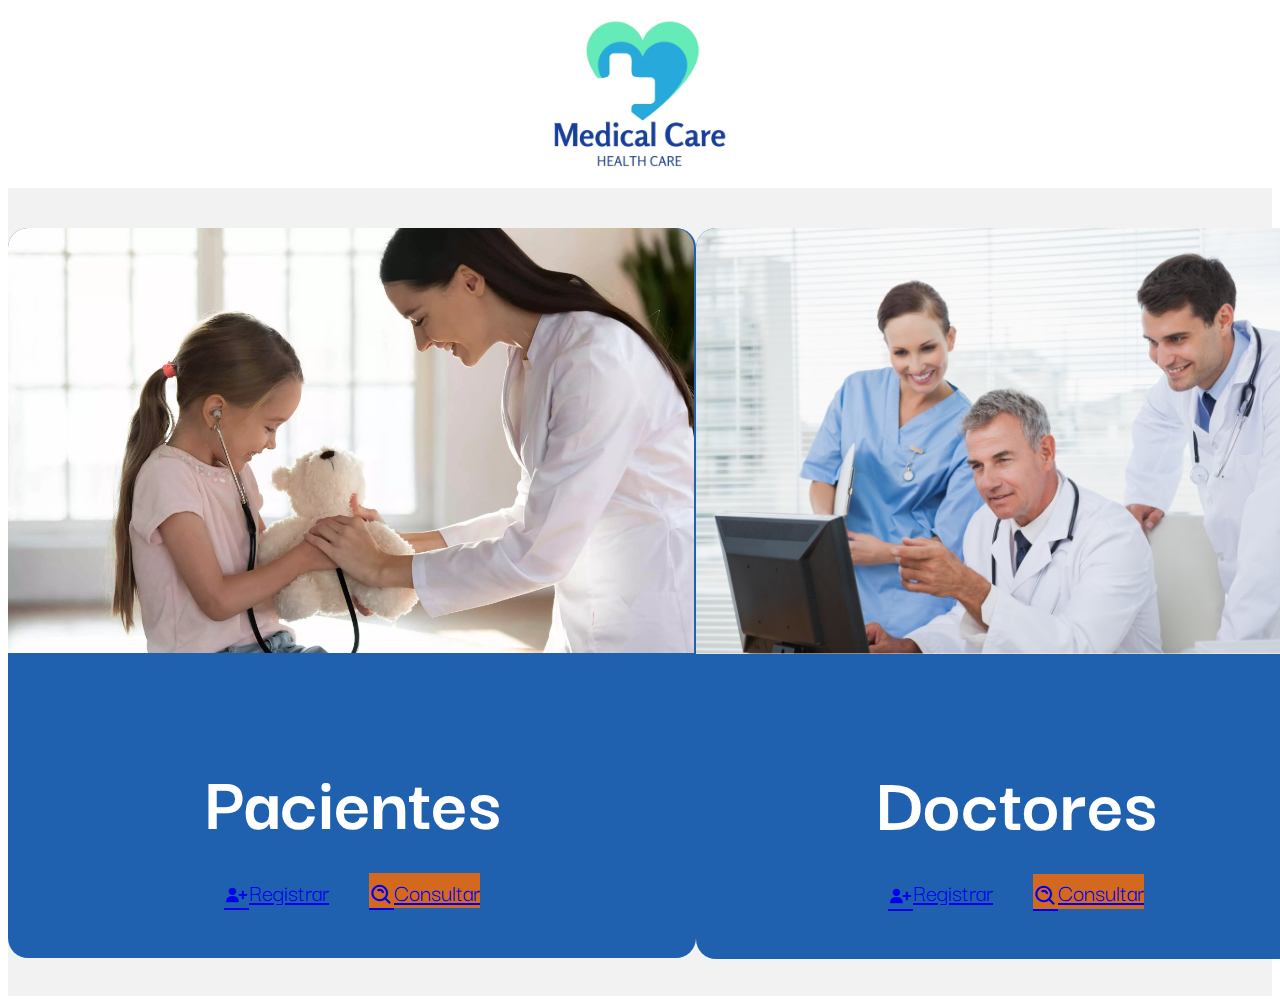
<file: index.html>
<!DOCTYPE html>
<html lang="en">
<head>
    <meta charset="UTF-8">
    <meta http-equiv="X-UA-Compatible" content="IE=edge">
    <meta name="viewport" content="width=device-width, initial-scale=1.0">
    <title>Pagina Principal</title>
    <link rel="stylesheet" href="css/style.css">
    <link href="https://cdn.jsdelivr.net/npm/bootstrap@5.3.0/dist/css/bootstrap.min.css" rel="stylesheet" integrity="sha384-9ndCyUaIbzAi2FUVXJi0CjmCapSmO7SnpJef0486qhLnuZ2cdeRhO02iuK6FUUVM" crossorigin="anonymous">
    <link href='https://unpkg.com/boxicons@2.1.4/css/boxicons.min.css' rel='stylesheet'>


</head>
<body>
    <header>
        <a href="index.html"><img src="imagenes/logo.jpg" alt="Logo" height="180px" class="logo"></a>
    </header>
    <main>
        <div class="carta" style="padding: 0;"> 
            <div class="card" style="width: 43rem; border-radius: 20px;">
                
                <div class="card-body" style="padding: 0; margin: 0; background-color: #1F61AF; border-radius: 20px;">
                    <img src="imagenes/paciente-pediatrico.webp" alt="" height="425px" style="padding: 0; margin-top: 0; border-radius: 20px 20px 0 0;">
                    <h2 class="card-title" style="color: white;"> Pacientes</h2>
                    <div class="botones">
                    <a href="registrar-personas.html" class="btn btn-success" style="font-size: 25px;"> <i class='bx bxs-user-plus'></i> Registrar</a>
                    <a href="personas.html" class="btn btn-primary" style="font-size: 25px; background-color:chocolate;"> <i class='bx bx-search-alt'></i> Consultar</a>
                    </div>
                    </div>
                </div>
            </div>
        </div>
        <div class="carta" style="padding: 0;"> 
        <div class="card" style="width: 40rem; border-radius: 20px;">
            <div class="card-body" style="padding: 0; margin: 0; background-color: #1F61AF; border-radius: 20px;">
                <img src="imagenes/doctores.jpg" alt="" height="425.5px" style="border-radius: 20px 20px 0 0; padding: 0; margin: 0;">
                <h2 class="card-title" style="color: white;">Doctores</h2>
                <div class="botones">
                <a href="registrar-doctores.html" class="btn btn-success" style="font-size: 25px; " > <i class='bx bxs-user-plus'></i> Registrar</a>
                <a href="doctores.html" class="btn btn-primary" style="font-size: 25px; background-color:chocolate;"> <i class='bx bx-search-alt'></i> Consultar</a>
                </div>
                </div>
            </div>
        </div>
    </div>
        

        
    </main>
</body>
</html>
</file>
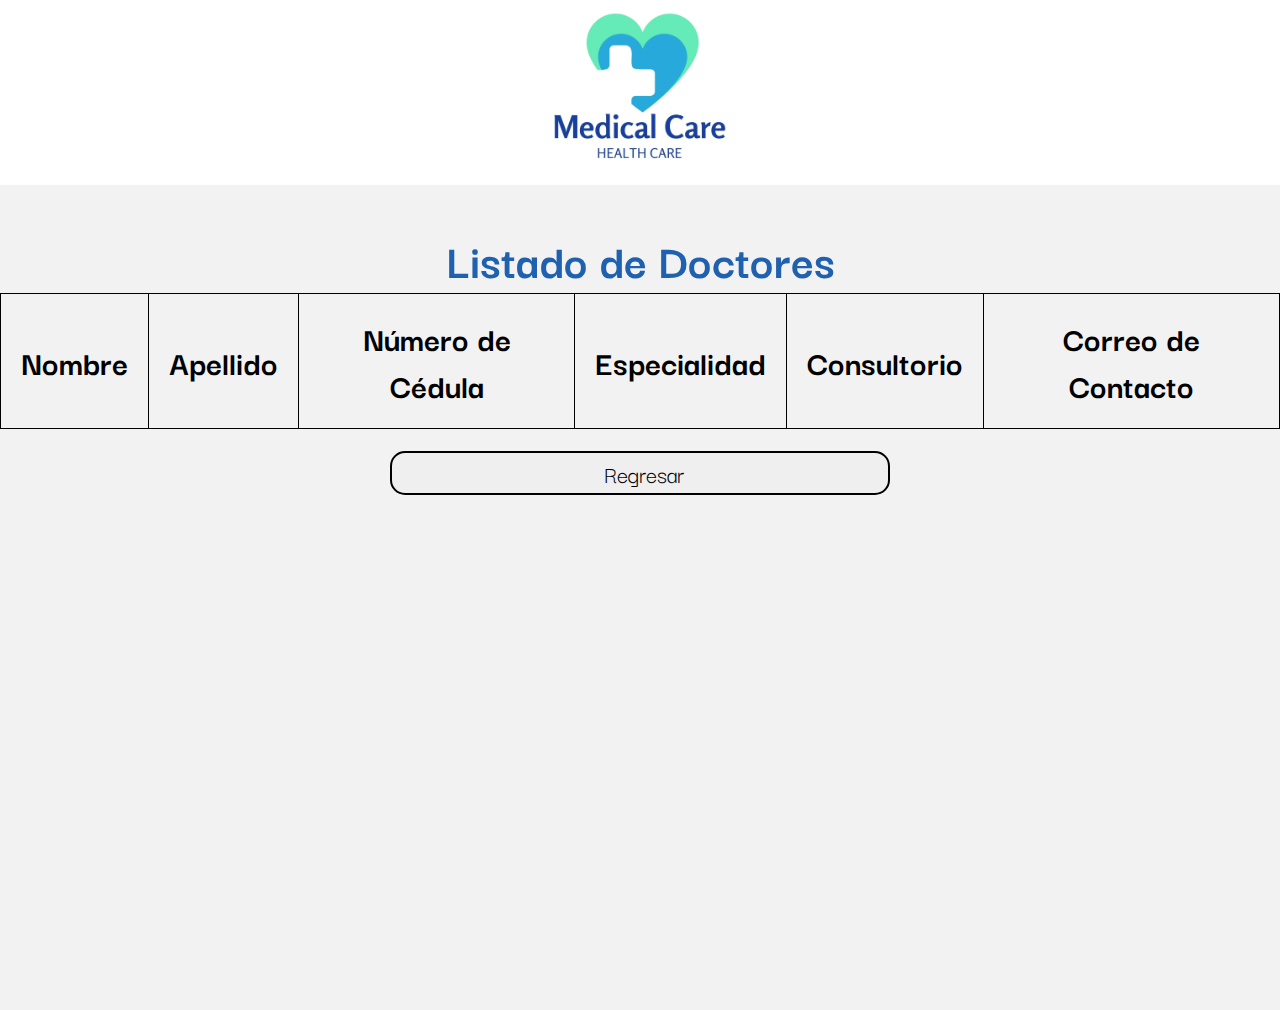
<file: doctores.html>
<!DOCTYPE html>
<html lang="en">
<head>
    <meta charset="UTF-8">
    <meta http-equiv="X-UA-Compatible" content="IE=edge">
    <meta name="viewport" content="width=device-width, initial-scale=1.0">
    <title>Doctores</title>
    <link rel="stylesheet" href="css/consultarD.css">
    <link href="https://cdn.jsdelivr.net/npm/bootstrap@5.3.0/dist/css/bootstrap.min.css" rel="stylesheet" integrity="sha384-9ndCyUaIbzAi2FUVXJi0CjmCapSmO7SnpJef0486qhLnuZ2cdeRhO02iuK6FUUVM" crossorigin="anonymous">
    <link href='https://unpkg.com/boxicons@2.1.4/css/boxicons.min.css' rel='stylesheet'>

</head>
<body>
    <header>
        <a href="index.html"><img src="imagenes/logo.jpg" alt="Logo" height="180px" class="logo"></a>
    </header>
    <main>
        <h2 style="font-size: 50px; color: #1F61AF; ">Listado de Doctores</h2>
        <div class="tabla">
        <table id="tabla-doctores">
            <thead>
                <tr>
                    <th>Nombre</th>
                    <th>Apellido</th>
                    <th>Número de Cédula</th>
                    <th>Especialidad</th>
                    <th>Consultorio</th>
                    <th>Correo de Contacto</th>
                </tr>
            </thead>
            <tbody>

            </tbody>
        </table>
        </div>
        <br>
        <input type="button" value="Regresar" id="regresar" style="font-size: 25px;">

    </main>
    <script src="regresar.js"></script>
    <script src="doctores.js"></script>
</body>
</html>
</file>
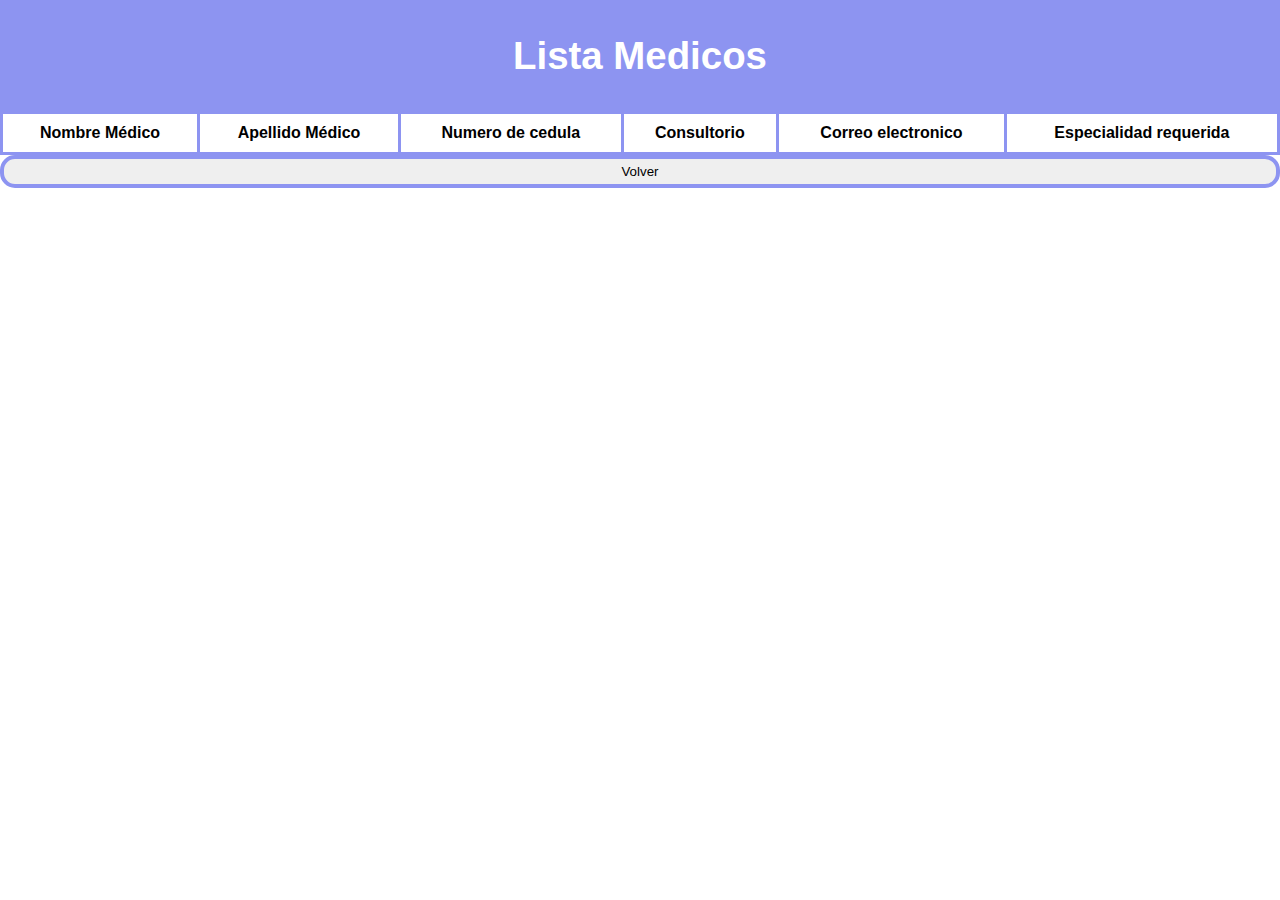
<file: listamedicos.html>
<!DOCTYPE html>
<html lang="en">
<head>
    <meta charset="UTF-8">
    <meta http-equiv="X-UA-Compatible" content="IE=edge">
    <meta name="viewport" content="width=device-width, initial-scale=1.0">
    <title>Lista Medicos</title>
    <link rel="stylesheet" href="style.css">
</head>
<body>
    <header>
        <h1>Lista Medicos</h1>
    </header>
<table id="lista-medicos">
    <thead>
        <tr>
            <th>Nombre Médico</th>
            <th>Apellido Médico</th>                    
            <th>Numero de cedula</th>
            <th>Consultorio</th>
            <th>Correo electronico</th>
            <th>Especialidad requerida</th>
        </tr>
    </thead>
    <tbody>

    </tbody>
</table>
    <div>
        <input id="volver" type="reset" value="Volver">
    </div>
    <script src="Js/volver.js"></script>
    <script src="./Js/listarmedicos.js"></script>
</body>
</html>
</file>
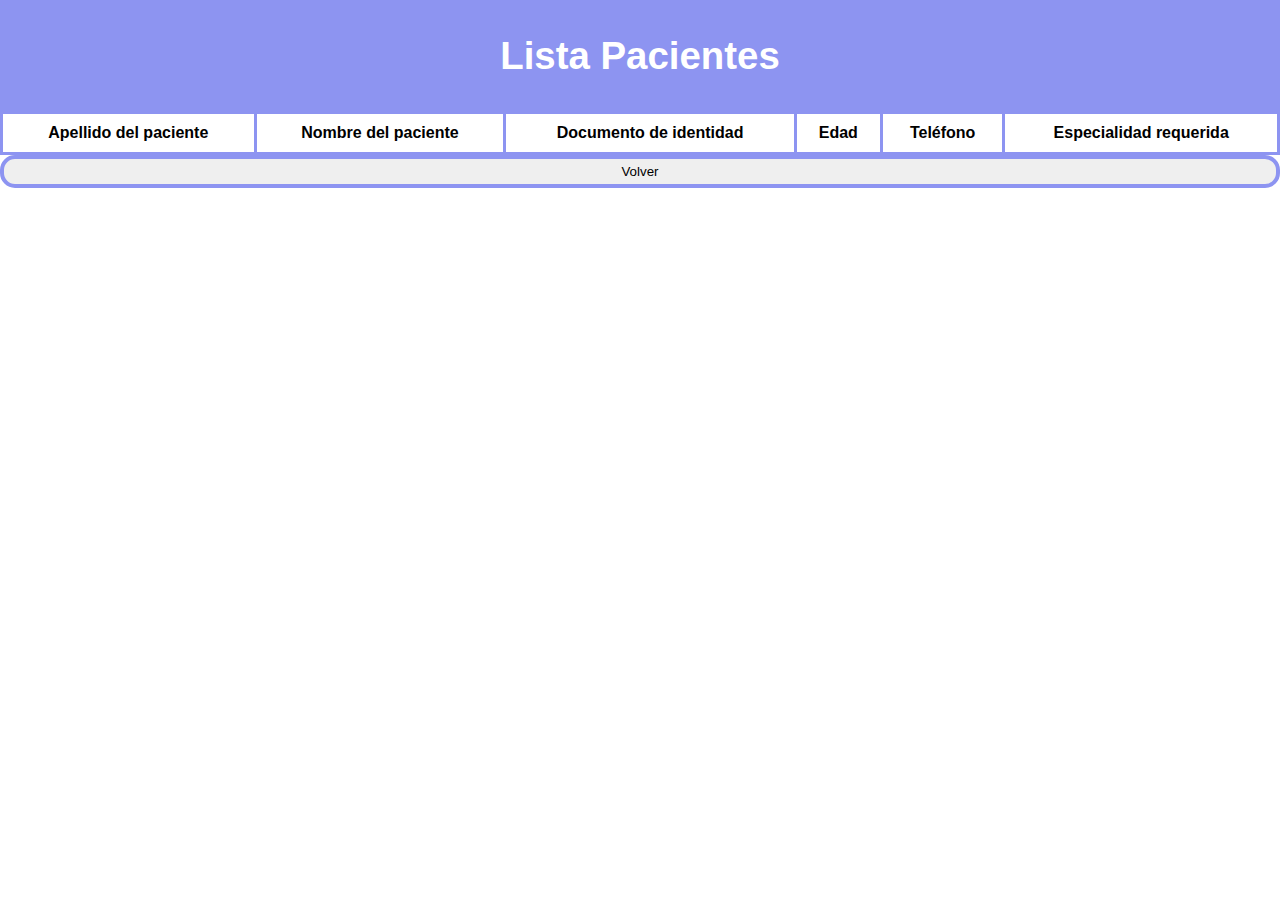
<file: listapaciente.html>
<!DOCTYPE html>
<html lang="en">
<head>
    <meta charset="UTF-8">
    <meta http-equiv="X-UA-Compatible" content="IE=edge">
    <meta name="viewport" content="width=device-width, initial-scale=1.0">
    <title>Lista Paciente</title>
    <link rel="stylesheet" href="style.css">
</head>
<body>
    <header>
        <h1>Lista Pacientes</h1>
    </header>
<table id="lista-pacientes">
    <thead>
        <tr>
            <th>Apellido del paciente</th>
            <th>Nombre del paciente</th>                    
            <th>Documento de identidad</th>
            <th>Edad</th>
            <th>Teléfono</th>
            <th>Especialidad requerida</th>
        </tr>
    </thead>
    <tbody>

    </tbody>
</table>
    <div>
        <input id="volver" type="reset" value="Volver">
    </div>
    <script src="Js/volver.js"></script>
    <script src="./Js/listarpacientes.js"></script>
</body>
</html>
</file>
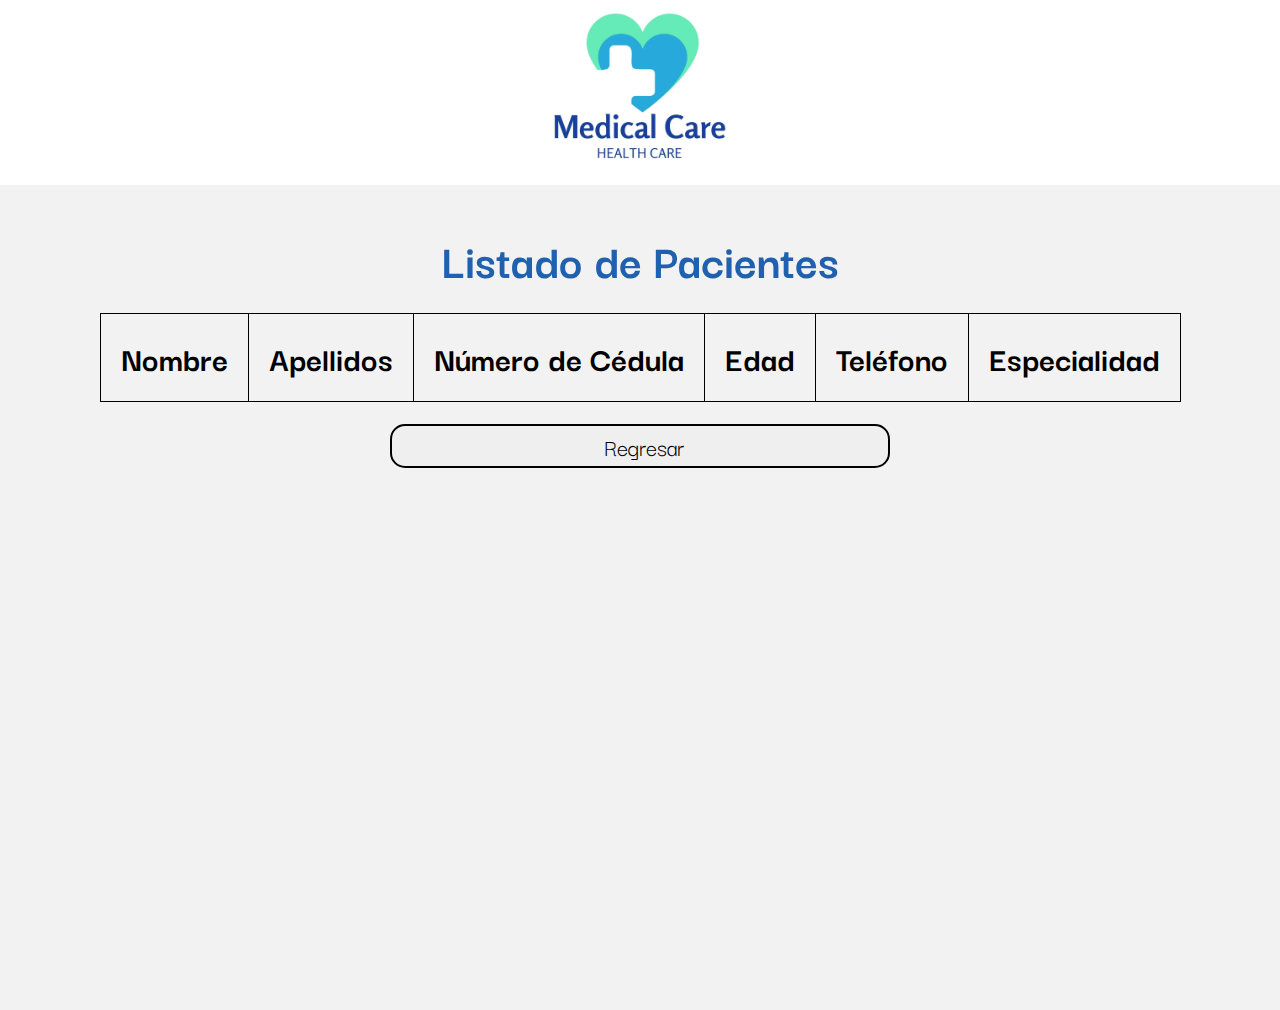
<file: personas.html>
<!DOCTYPE html>
<html lang="en">
<head>
    <meta charset="UTF-8">
    <meta http-equiv="X-UA-Compatible" content="IE=edge">
    <meta name="viewport" content="width=device-width, initial-scale=1.0">
    <title>Pacientes</title>
    <link rel="stylesheet" href="css/consultarP.css">
    <link href="https://cdn.jsdelivr.net/npm/bootstrap@5.3.0/dist/css/bootstrap.min.css" rel="stylesheet" integrity="sha384-9ndCyUaIbzAi2FUVXJi0CjmCapSmO7SnpJef0486qhLnuZ2cdeRhO02iuK6FUUVM" crossorigin="anonymous">
    <link href='https://unpkg.com/boxicons@2.1.4/css/boxicons.min.css' rel='stylesheet'>
</head>
<body>
    <header>
        <a href="index.html"><img src="imagenes/logo.jpg" alt="Logo" height="180px" class="logo"></a>
    </header>
    <main>
        <h2 style="font-size: 50px; padding-bottom: 20px; color: #1F61AF;">Listado de Pacientes</h2>
        <div class="tabla">
        <table id="tabla-personas">
            <thead>
                <tr>
                    <th>Nombre</th>
                    <th>Apellidos</th>
                    <th>Número de Cédula</th>
                    <th>Edad</th>
                    <th>Teléfono</th>
                    <th>Especialidad</th>
                </tr>
            </thead>
            <tbody>

            </tbody>
        </table>
    </div>
    <br>
        <input type="button" value="Regresar" id="regresar" style="font-size: 25px;">
        
    </main>
    <script src="regresar.js"></script>
    <script src="personas.js"></script>
    
</body>
</html>
</file>
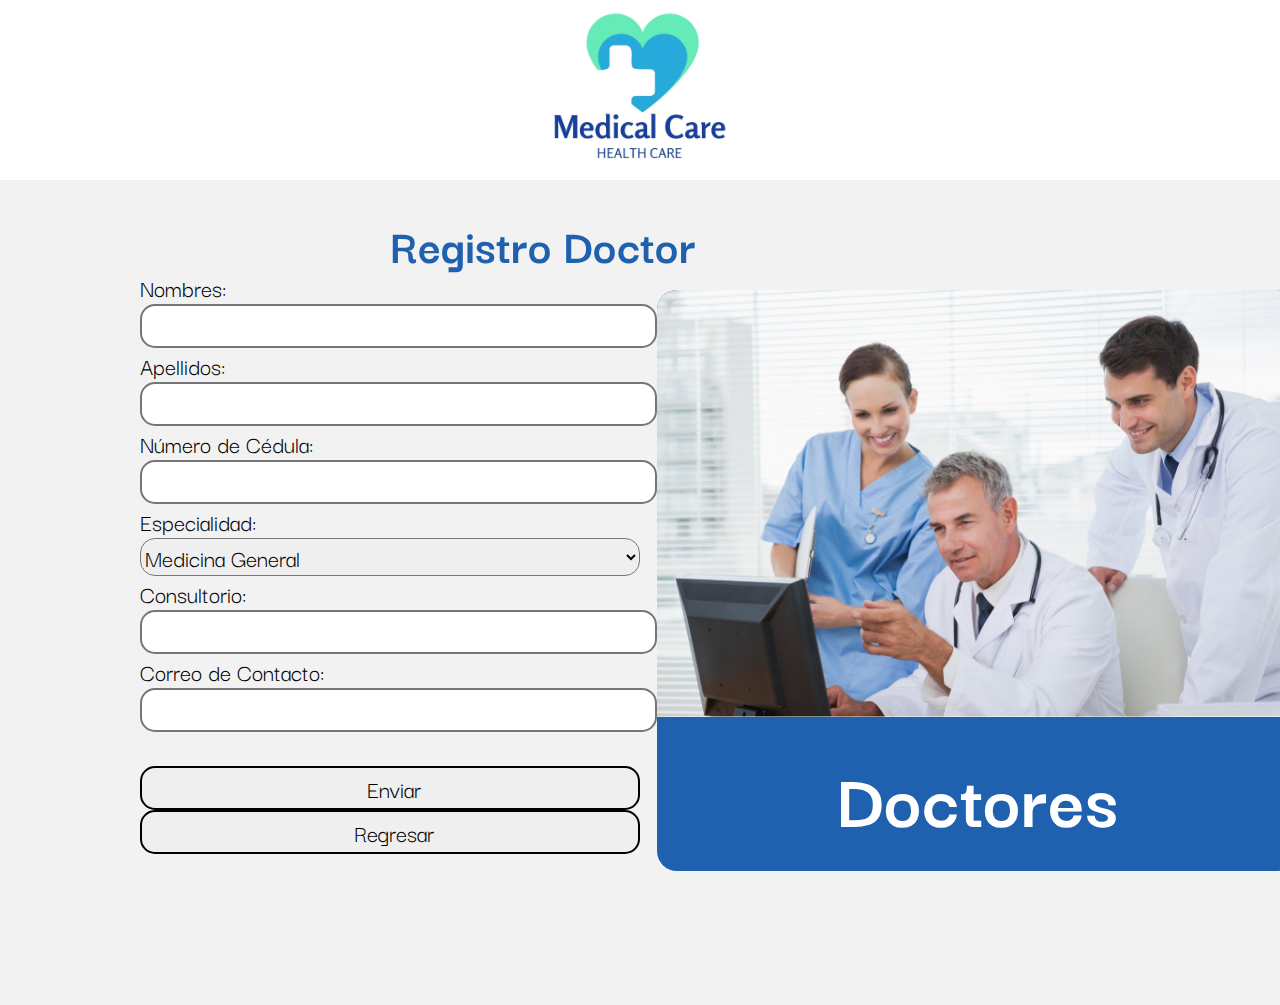
<file: registrar-doctores.html>
<!DOCTYPE html>
<html lang="en">
<head>
    <meta charset="UTF-8">
    <meta http-equiv="X-UA-Compatible" content="IE=edge">
    <meta name="viewport" content="width=device-width, initial-scale=1.0">
    <title>Doctores</title>
    <link rel="stylesheet" href="css/registroD.css">
    <link href="https://cdn.jsdelivr.net/npm/bootstrap@5.3.0/dist/css/bootstrap.min.css" rel="stylesheet" integrity="sha384-9ndCyUaIbzAi2FUVXJi0CjmCapSmO7SnpJef0486qhLnuZ2cdeRhO02iuK6FUUVM" crossorigin="anonymous">
    <link href='https://unpkg.com/boxicons@2.1.4/css/boxicons.min.css' rel='stylesheet'>
</head>
<body>
    <header>
        <a href="index.html"><img src="imagenes/logo.jpg" alt="Logo" height="180px" class="logo"></a>
    </header>
    <main>
        <h1 style="color: #1F61AF; font-size: 50px;">Registro Doctor</h1>
        <form id="formulario-doctores">
            <h2></h2>
            <label for="nombre">Nombres:</label> <br>
            <input type="text" name="nombre" id="nombre">
            <br>
            <label for="apellido">Apellidos:</label> <br>
            <input type="text" name="apellido" id="apellido">
            <br>
            <label for="cedula">Número de Cédula:</label> <br>
            <input type="number" name="cedula" id="cedula">
            <br>
            <label for="opciones-especialidad">Especialidad:</label> <br>
            <select name="opciones-especialidad" id="opciones-especialidad">
                <option value="Medicina General">Medicina General</option>
                <option value="Cardiologia">Cardiología</option>
                <option value="Medicina Interna">Medicina Interna</option>
                <option value="Dermatologia">Dermatología</option>
                <option value="Rehabilitacion Fisica">Rehabilitación física</option>
                <option value="Psicologia">Psicología</option>
                <option value="Odontologia">Odontología</option>
                <option value="Radiologia">Radiología</option>    
            </select>
            <br>
            <label for="consultorio">Consultorio:</label> <br>
            <input type="number" name="consultario" id="consultorio">
            <br>
            <label for="email">Correo de Contacto:</label> <br>
            <input type="email" name="email" id="email">
            <br> <br>
            <input type="submit" value="Enviar">
            <br>
            <input type="button" value="Regresar" id="regresar">
        </form>
        <div class="carta" style="padding: 0;"> 
            <div class="card" style="width: 40rem; border-radius: 20px; margin-top: 70px;">
                <div class="card-body" style="padding: 0; margin: 0; background-color: #1F61AF; border-radius: 20px;">
                    <img src="imagenes/doctores.jpg" alt="" height="426.5px" style="border-radius: 20px 20px 0 0; padding: 0; margin: 0;">
                    <h2 class="card-title" style="color: white;">Doctores</h2>
                    </div>
                    </div>
                </div>
            </div>
        </div>
        
    </main>
    
    <script src="regresar.js"></script>
    <script src="registrar-doctor.js"></script>
</body>
</html>
</file>
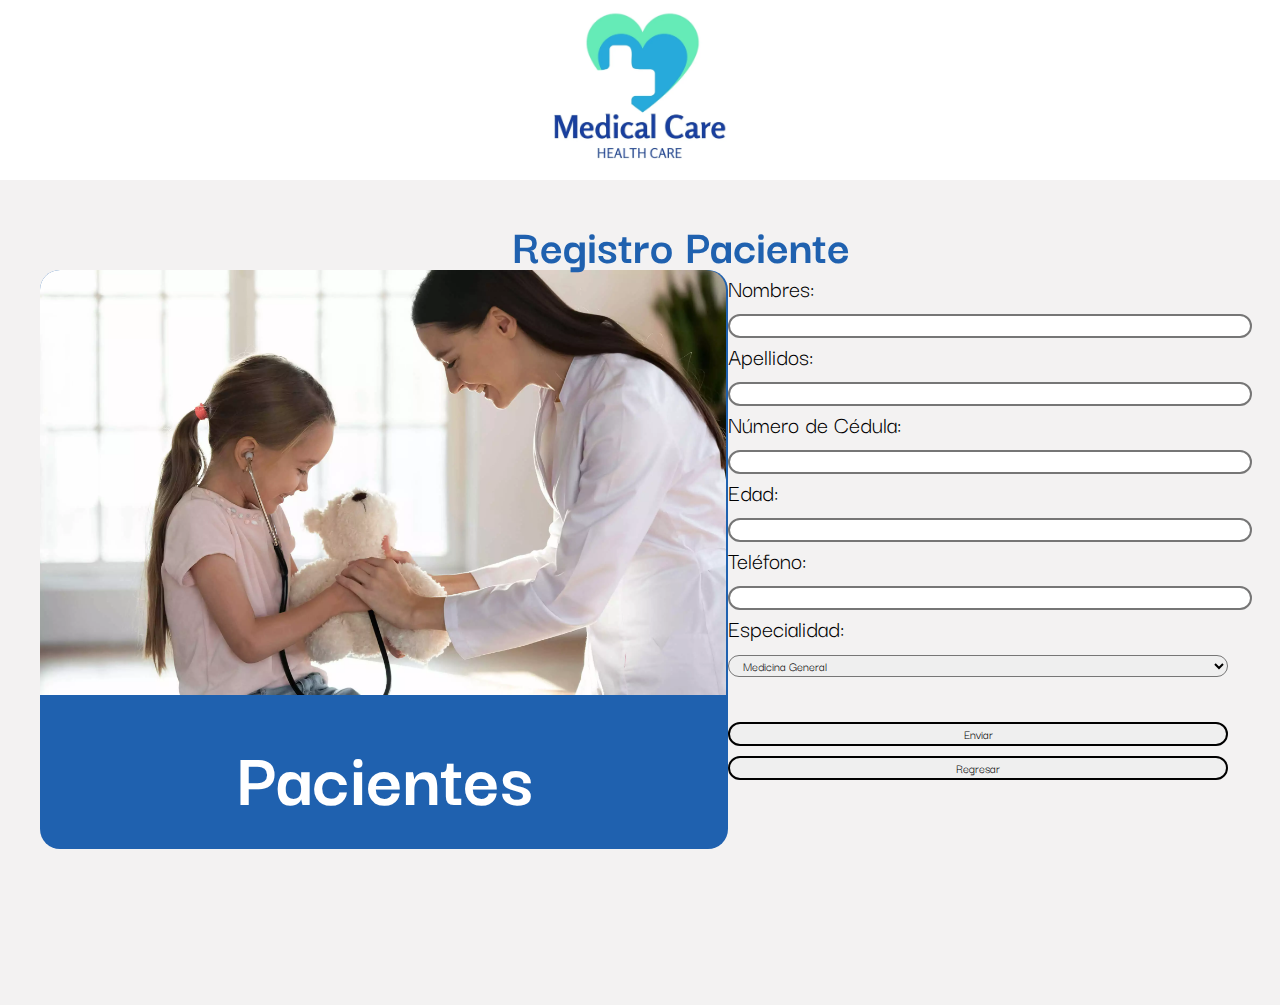
<file: registrar-personas.html>
<!DOCTYPE html>
<html lang="en">
<head>
    <meta charset="UTF-8">
    <meta http-equiv="X-UA-Compatible" content="IE=edge">
    <meta name="viewport" content="width=device-width, initial-scale=1.0">
    <title>Personas</title>
    <link rel="stylesheet" href="css/registroP.css">
    <link href="https://cdn.jsdelivr.net/npm/bootstrap@5.3.0/dist/css/bootstrap.min.css" rel="stylesheet" integrity="sha384-9ndCyUaIbzAi2FUVXJi0CjmCapSmO7SnpJef0486qhLnuZ2cdeRhO02iuK6FUUVM" crossorigin="anonymous">
    <link href='https://unpkg.com/boxicons@2.1.4/css/boxicons.min.css' rel='stylesheet'>
</head>
<body>
    <header>
        <a href="index.html"><img src="imagenes/logo.jpg" alt="Logo" height="180px" class="logo"></a>
    </header>
    <main>
        <h1 style="color: #1F61AF; font-size: 50px;">Registro Paciente</h1>
        <div class="registro">
        <div class="carta" style="padding: 0; margin-top: 50px; margin-left: 40px;"> 
            <div class="card" style="width: 43rem; border-radius: 20px;">
                
                <div class="card-body" style="padding: 0; margin: 0; background-color: #1F61AF; border-radius: 20px;">
                    <img src="imagenes/paciente-pediatrico.webp" alt="" height="425px" style="padding: 0; margin-top: 0; border-radius: 20px 20px 0 0;">
                    <h2 class="card-title" style="color: white;"> Pacientes</h2>
                    
                    
                    
                    </div>
                </div>
            </div>
        </div>
        <div class="form">
        <form id="formulario-personas">
            
            <label for="nombre">Nombres:</label> <br>
            <input type="text" name="nombre" id="nombre"><br>
            <label for="apellido">Apellidos:</label> <br>
            <input type="text" name="apellido" id="apellido"><br>
            <label for="cedula">Número de Cédula:</label> <br>
            <input type="number" name="cedula" id="cedula"><br>
            <label for="edad">Edad:</label> <br>
            <input type="number" name="edad" id="edad" min="0"><br>
            <label for="telefono">Teléfono:</label> <br>
            <input type="number" name="telefono" id="telefono"><br>
            <label for="opciones-especialidad">Especialidad:</label> <br>
            <select name="opciones-especialidad" id="opciones-especialidad">
                <option value="Medicina General">Medicina General</option>
                <option value="Cardiologia">Cardiología</option>
                <option value="Medicina Interna">Medicina Interna</option>
                <option value="Dermatologia">Dermatología</option>
                <option value="Rehabilitacion Fisica">Rehabilitación física</option>
                <option value="Psicologia">Psicología</option>
                <option value="Odontologia">Odontología</option>
                <option value="Radiologia">Radiología</option>    
            </select>
            <br><br>
            <input type="submit" value="Enviar"><br>
            <input type="button" value="Regresar" id="regresar">
        </form>
        </div>
    </div>
        
    </main>
    <script src="regresar.js"></script>
    <script src="registro-paciente.js"></script>
</body>
</html>
</file>
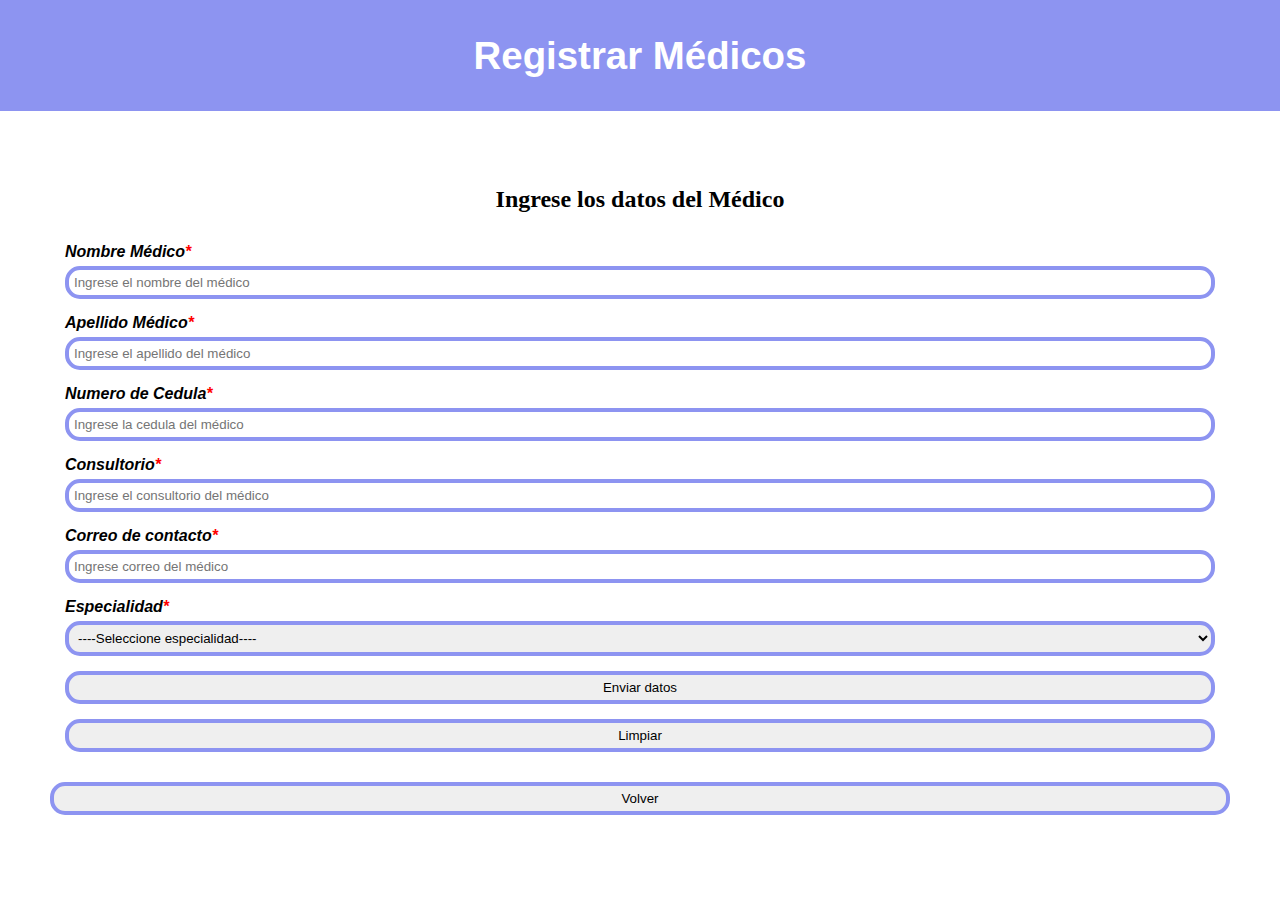
<file: registrarmedicos.html>
<!DOCTYPE html>
<html lang="en">
<head>
    <meta charset="UTF-8">
    <meta http-equiv="X-UA-Compatible" content="IE=edge">
    <meta name="viewport" content="width=device-width, initial-scale=1.0">
    <title>Registrar Medico</title>
    <link rel="stylesheet" href="style.css">
</head>
<body>
    <header>
        <h1>Registrar Médicos</h1>
    </header>
    <main>
        <h2>Ingrese los datos del Médico</h2>
        <form id="formulario-medicos">
            <label for="nombre-medico">Nombre Médico<span>*</span> </label> 
            <input type="text" id="nombre-medico" placeholder="Ingrese el nombre del médico" required>
            <label for="apellido">Apellido Médico<span>*</span> </label> 
            <input type="text" id="apellido-medico" placeholder="Ingrese el apellido del médico"required>
            <label for="cedula">Numero de Cedula<span>*</span> </label> 
            <input type="text" id="cedula-medico" placeholder="Ingrese la cedula del médico" required>
            <label for="consultorio">Consultorio<span>*</span> </label> 
            <input type="text" id="consultorio" required placeholder="Ingrese el consultorio del médico">
            <label for="correo">Correo de contacto<span>*</span> </label> 
            <input type="text" id="correo-medico" placeholder="Ingrese correo del médico" required>
            <label for="lista">Especialidad<span>*</span></label>
            <select name="especialidad" id="especialidad">
                <option value="">----Seleccione especialidad----</option>
                <option value="Medicina general">Medicina general</option>
                <option value="Cardiologia">Cardiología</option>
                <option value="Medicina interna">Medicina interna</option>
                <option value="Dermatologí">Dermatología</option>
                <option value="Rehabilitación física">Rehabilitación física</option>
                <option value="Psicología">Psicología</option>
                <option value="Odontología">Odontología</option>
                <option value="Radiología">Radiología</option>
            </select>
            <div class="botones-form">
                <input id="enviar" type="submit" value="Enviar datos">
                <input id="limpiar" type="reset" value="Limpiar">
            </div>  
        </form>
        <input id="volver" type="reset" value="Volver">
    </main>
    <script src="Js/volver.js"></script>
    <script src="./Js/registromedicos.js"></script>
</body>
</html>
</file>
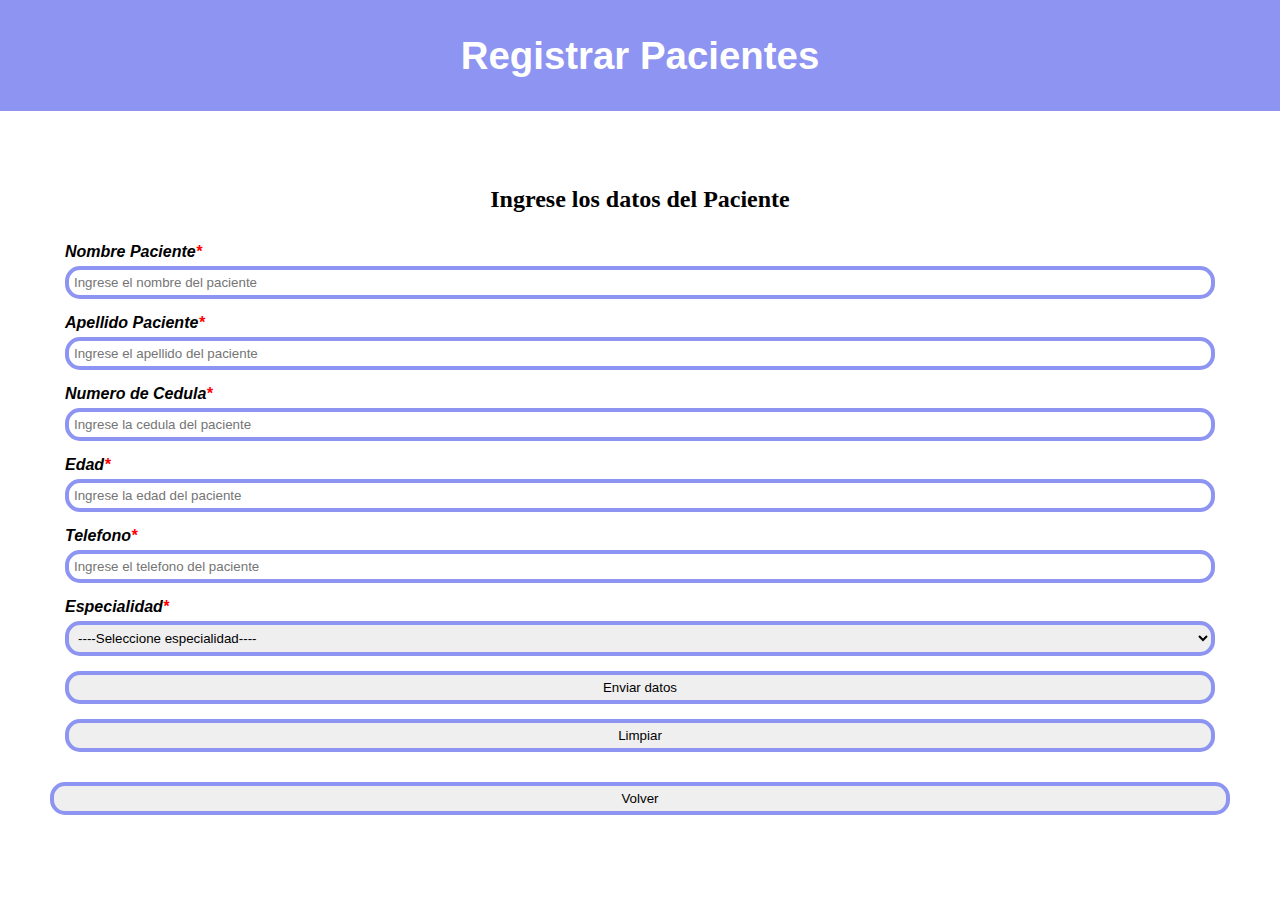
<file: registrarpacientes.html>
<!DOCTYPE html>
<html lang="en">
<head>
    <meta charset="UTF-8">
    <meta http-equiv="X-UA-Compatible" content="IE=edge">
    <meta name="viewport" content="width=device-width, initial-scale=1.0">
    <title>Registrar Pacientes</title>
    <link rel="stylesheet" href="style.css">
</head>
<body>
    <header>
        <h1>Registrar Pacientes</h1>
    </header>
    <main>
        <h2>Ingrese los datos del Paciente</h2>
        <form id="formulario-pacientes">
            <label for="paciente">Nombre Paciente<span>*</span> </label> 
            <input type="text" id="nombre-paciente" placeholder="Ingrese el nombre del paciente" required>
            <label for="apellido">Apellido Paciente<span>*</span> </label> 
            <input type="text" id="apellido-paciente" placeholder="Ingrese el apellido del paciente"required>
            <label for="cedula">Numero de Cedula<span>*</span> </label> 
            <input type="text" id="cedula-paciente" placeholder="Ingrese la cedula del paciente" required>
            <label for="edad">Edad<span>*</span> </label> 
            <input type="text" id="edad-paciente" required placeholder="Ingrese la edad del paciente">
            <label for="telefono">Telefono<span>*</span> </label> 
            <input type="text" id="telefono-paciente" placeholder="Ingrese el telefono del paciente" required>
            <label for="lista">Especialidad<span>*</span></label>
            <select name="especialidad" id="especialidad-paciente">
                <option value="">----Seleccione especialidad----</option>
                <option value="Medicina general">Medicina general</option>
                <option value="Cardiologia">Cardiología</option>
                <option value="Medicina interna">Medicina interna</option>
                <option value="Dermatologí">Dermatología</option>
                <option value="Rehabilitación física">Rehabilitación física</option>
                <option value="Psicología">Psicología</option>
                <option value="Odontología">Odontología</option>
                <option value="Radiología">Radiología</option>
            </select>
            <div class="botones-form">
                <input id="send" type="submit" value="Enviar datos">
                <input id="reset" type="reset" value="Limpiar">
            </div> 
        </form>
        <input id="volver" type="reset" value="Volver"> <!-- <button id="volver" type="button"> Volver </button> -->
    </main>
    <script src="./Js/volver.js"></script>
    <script src="./Js/registropacientes.js"></script>
</body>
</html>
</file>
<file: css/style.css>
@import url('https://fonts.googleapis.com/css2?family=Darker+Grotesque:wght@600&display=swap');
*{
    
    font-family: 'Darker Grotesque', sans-serif;
    
}


header{
    
    display: flex;
    justify-content: center;
}
.logo{
    display: flex;
    justify-content: center;
}
.bx{
    
    margin: 0;
    margin-top: 10px;
    padding: 0;

}

.btn{
    display: flex;
    justify-content: center;
    align-items: center;
    
    

}

main{
    padding-top: 40px;
    display: flex;
    justify-content:space-around;
    background-color:rgba(231, 229, 229, 0.5);
    height:768px;
    
}
.card-body h2{
    font-size: 80px;
    display: flex;
    justify-content: center;
    align-items: center;
    flex-wrap: wrap;
    
}
h2{
    padding-top: 20px;
    padding-bottom: 0;
    margin-bottom: 0;
    
}
img{
    margin: 0;
}
.botones{
    display: flex;
    justify-content: center;
    align-items: center;
    flex-wrap: wrap;
    padding: 20px;
    
}
.botones a{
    margin: 20px;
    margin-top: 0;
    margin-bottom: 30px;
}
.card{
    transition: background-color 0.3s;
}
.card:hover{
    background-color: blue;
    
}
</file>
<file: css/consultarD.css>
@import url('https://fonts.googleapis.com/css2?family=Darker+Grotesque:wght@600&display=swap');
*{
    
    font-family: 'Darker Grotesque', sans-serif;
    margin: 0;
}
header{
    display: flex;
    justify-content: center;
}
main {
    text-align: center;
    padding-top: 40px;
    background-color:rgba(231, 229, 229, 0.5);
    height:785px;
}
.tabla{
    display: flex;
    justify-content: center;
    
    
}
#tabla-doctores{
    border-collapse: collapse;
    
}
#tabla-doctores th, #tabla-doctores td{
    border: 1px solid black;
    padding: 20px;
}
th{
    padding: 30px;
    font-size: 35px;
}
td{
    font-size: 25px;
}
input{
    border-radius: 15px;
    border-style: solid;
    padding: 3px;
    width: 500px;
    padding-left: 10px;
    
}
</file>
<file: style.css>
body{
    margin: 0;
    font-family: Verdana, Geneva, Tahoma, sans-serif;
}

header{
    background-color: rgb(141, 148, 241);
    text-align: center;
    color: white;
    padding: 8px;
    font-size: larger;
}

main > article{
    border: solid rgb(141, 148, 241);
    padding: 5px;
}

h2{
    text-align: center;
    font-family: Georgia, 'Times New Roman', Times, serif;
    padding: 5px;
}

main{
    padding: 50px;
}

p{
    text-align: center;
    background-color: rgb(141, 148, 241);
    color: white;
}
form{
    margin: 10px;
    padding: 5px;
    font-style: oblique;
    font-family: 'Franklin Gothic Medium', 'Arial Narrow', Arial, sans-serif;
}
span{
    color: red;
}
div{
    text-align: center;
}

table {
    border-collapse: collapse;
    width: 100%;
    font-size: 16px;
    font-family: sans-serif;
}

thead{
    padding: 20px;
    text-align: center;
    border: 2px solid rgb(141, 148, 241);
    ;
}

th,td {
    padding: 10px;
    text-align: center;
    border: 3px solid rgb(141, 148, 241);
}

label {
    display: block;
    margin-bottom: 5px;
    font-weight: bold;
}

input,
select {
    width: 100%;
    margin-bottom: 15px;
    padding: 5px;
    border: 4px solid rgb(141, 148, 241);
    border-radius: 15px;
    box-sizing: border-box;
    font-family: 'Franklin Gothic Medium', 'Arial Narrow', Arial, sans-serif;
    
}

input {
    
    font-family: 'Franklin Gothic Medium', 'Arial Narrow', Arial, sans-serif;
}
</file>
<file: css/consultarP.css>
@import url('https://fonts.googleapis.com/css2?family=Darker+Grotesque:wght@600&display=swap');
*{
    
    font-family: 'Darker Grotesque', sans-serif;
    margin: 0;
}
header{
    display: flex;
    justify-content: center;
}
main {
    text-align: center;
    padding-top: 40px;
    background-color:rgba(231, 229, 229, 0.5);
    height:785px;
}
.tabla{
    display: flex;
    justify-content: center;
    
    
}
#tabla-personas{
    border-collapse: collapse;
    
}
#tabla-personas th, #tabla-personas td{
    border: 1px solid black;
    padding: 20px;
}
th{
    padding: 30px;
    font-size: 35px;
}
td{
    font-size: 25px;
}
input{
    border-radius: 15px;
    border-style: solid;
    padding: 3px;
    width: 500px;
    padding-left: 10px;
    
}
</file>
<file: css/registroD.css>
@import url('https://fonts.googleapis.com/css2?family=Darker+Grotesque:wght@600&display=swap');
*{
    
    font-family: 'Darker Grotesque', sans-serif;
    margin: 0;
}

header{
    display: flex;
    justify-content: center;
}
.logo{
    display: flex;
    justify-content: center;
}
main {
    display: flex;
    justify-content: space-around;
    padding-top: 40px;
    background-color:rgba(231, 229, 229, 0.5);
    height:785px;
    
}

form{
    margin-top: 50px;
    font-size: 25px;
    margin-left: 140px;
}
input{
    border-radius: 15px;
    border-style: solid;
    padding: 3px;
    width: 500px;
    font-size: 25px;
    padding-left: 10px;
}
select{
    border-radius: 15px;
    border-style: solid;
    
    width: 500px ;
    font-size: 25px;
}
h1{
    position: absolute;
    left: 390px;
    top: 210px;
    
}
.card-body h2{
    font-size: 80px;
    display: flex;
    justify-content: center;
    align-items: center;
    flex-wrap: wrap;
    margin: 0;
    padding: 20px;
}
</file>
<file: css/registroP.css>
@import url('https://fonts.googleapis.com/css2?family=Darker+Grotesque:wght@600&display=swap');
*{
    
    font-family: 'Darker Grotesque', sans-serif;
    margin: 0;
}
header{
    display: flex;
    justify-content: center;
}
.logo{
    display: flex;
    justify-content: center;
}
main {
    display: flex;
    justify-content: space-around;
    padding-top: 40px;
    background-color:rgba(231, 229, 229, 0.5);
    height:785px;
    
}

form{
    margin-top: 50px;
    margin-right: 250px;
    font-size: 25px;
}
input{
    border-radius: 15px;
    border-style: solid;
    padding-left: 10px;
    padding-right: 10px;
    width: 500px;
}
select{
    border-radius: 15px;
    border-style: solid;
    padding-left: 10px;
    padding-right: 10px;
    width: 500px ;
}
h1{
    position: absolute;
    right: 430px;
    top: 210px;
    
}
.card-body h2{
    font-size: 80px;
    display: flex;
    justify-content: center;
    align-items: center;
    flex-wrap: wrap;
    margin: 0;
    padding: 20px;
    
    
}
</file>
